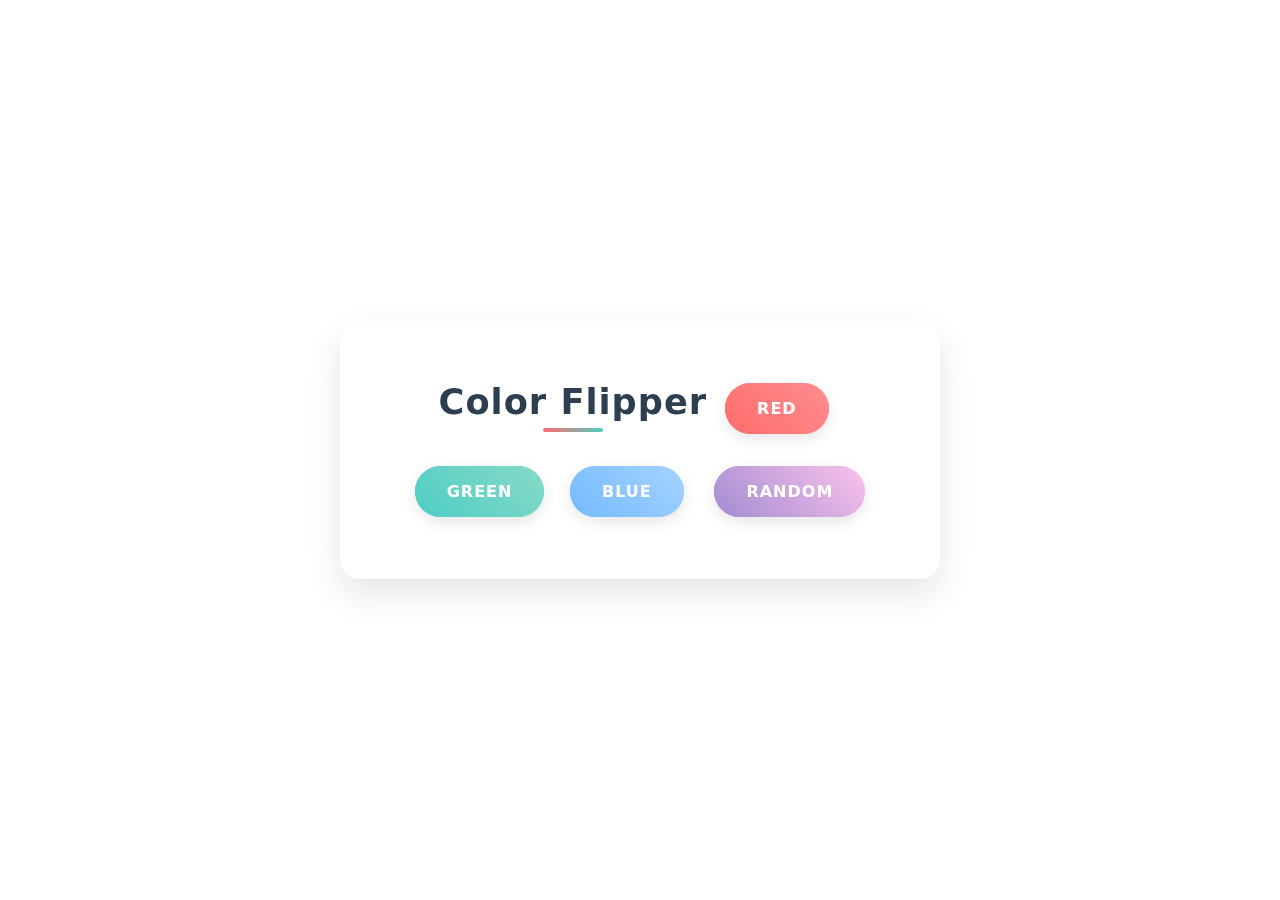
<file: color flipper/index.html>
<!DOCTYPE html>
<html lang="en">

<head>
    <meta charset="UTF-8">
    <meta name="viewport" content="width=device-width, initial-scale=1.0">
    <title>Color Flipper</title>

    <link rel="stylesheet" href="style.css">
</head>

<body>
    <div class="pack">

        <h3>Color Flipper</h3>
        <button id="Red" onclick="setcolor('red')">Red</button>
        <button id="Green" onclick="setcolor('green')">Green</buttonid>
        <button id="Blue" onclick="setcolor('blue')">Blue</button>
        <button id="Random" onclick="randomColor()">Random</button>
    </div>

    <script src="index.js"></script>
</body>

</html>
</file>
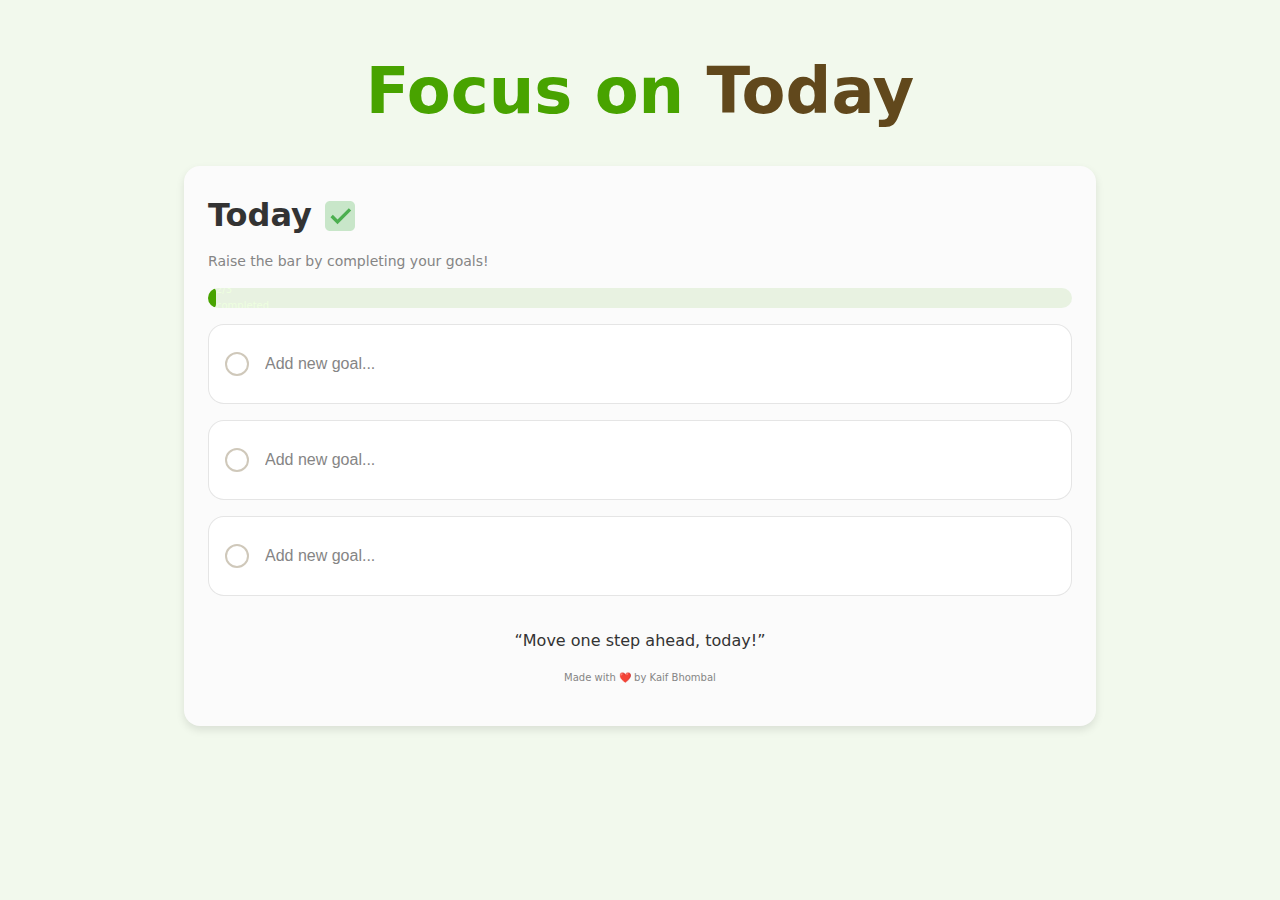
<file: Focus on Today/index.html>
<!DOCTYPE html>
<html lang="en">

<head>
    <meta charset="UTF-8">
    <meta name="viewport" content="width=device-width, initial-scale=1.0">
    <title>Focus on Today</title>
    <link rel="stylesheet" href="style.css">
    <script src="index.js" defer></script>
</head>

<body>
    <main>
        <div>
            <h1 class="heading">Focus on <span>Today</span></h1>
        </div>
        <div class="card">
            <div class="subtitle">
                <p class="subheading">Today</p>

                <svg xmlns="http://www.w3.org/2000/svg" x="0px" y="0px" width="58" height="58" viewBox="0 0 48 48"
                    class="logo">
                    <path fill="#c8e6c9"
                        d="M36,42H12c-3.314,0-6-2.686-6-6V12c0-3.314,2.686-6,6-6h24c3.314,0,6,2.686,6,6v24C42,39.314,39.314,42,36,42z">
                    </path>
                    <path fill="#4caf50"
                        d="M34.585 14.586L21.014 28.172 15.413 22.584 12.587 25.416 21.019 33.828 37.415 17.414z">
                    </path>
                </svg>

            </div>
            <p class="labelinfo">Raise the bar by completing your goals!</p>
            <div class="progressbar">
                <div class="progress"><p>2/3 completed</p></div>
            </div>
            <p class="warning">Please set all the 3 goals!</p>

            <div class="goalcontainer ">
                <div class="custom-checksum">
                    <img src="tick.svg" class="tick-sign" />
                </div>
                <div class="inputTask">
                    <input type="text"   class="enterdata" id="inputTask1" placeholder="Add new goal..." class=""/>
                </div>
            </div>
            <div class="goalcontainer">
                <div class="custom-checksum">
                    <img src="tick.svg" class="tick-sign" />
                </div>
                <div class="inputTask">
                    <input type="text" class="enterdata" id="inputTask2" placeholder="Add new goal..."/>
                </div>
            </div>
            <div class="goalcontainer">
                <div class="custom-checksum">
                    <img src="tick.svg" class="tick-sign" />
                </div>
                <div class="inputTask">
                    <input type="text" class="enterdata" id="inputTask3" placeholder="Add new goal..."/>
                </div>
            </div>

            <div class="motivation-msg">
                <p>“Move one step ahead, today!”</p>
            </div>

            <div class="creator-msg">
                <p>Made with ❤️ by Kaif Bhombal</p>
            </div>




        </div>
    </main>


</body>

</html>
</file>
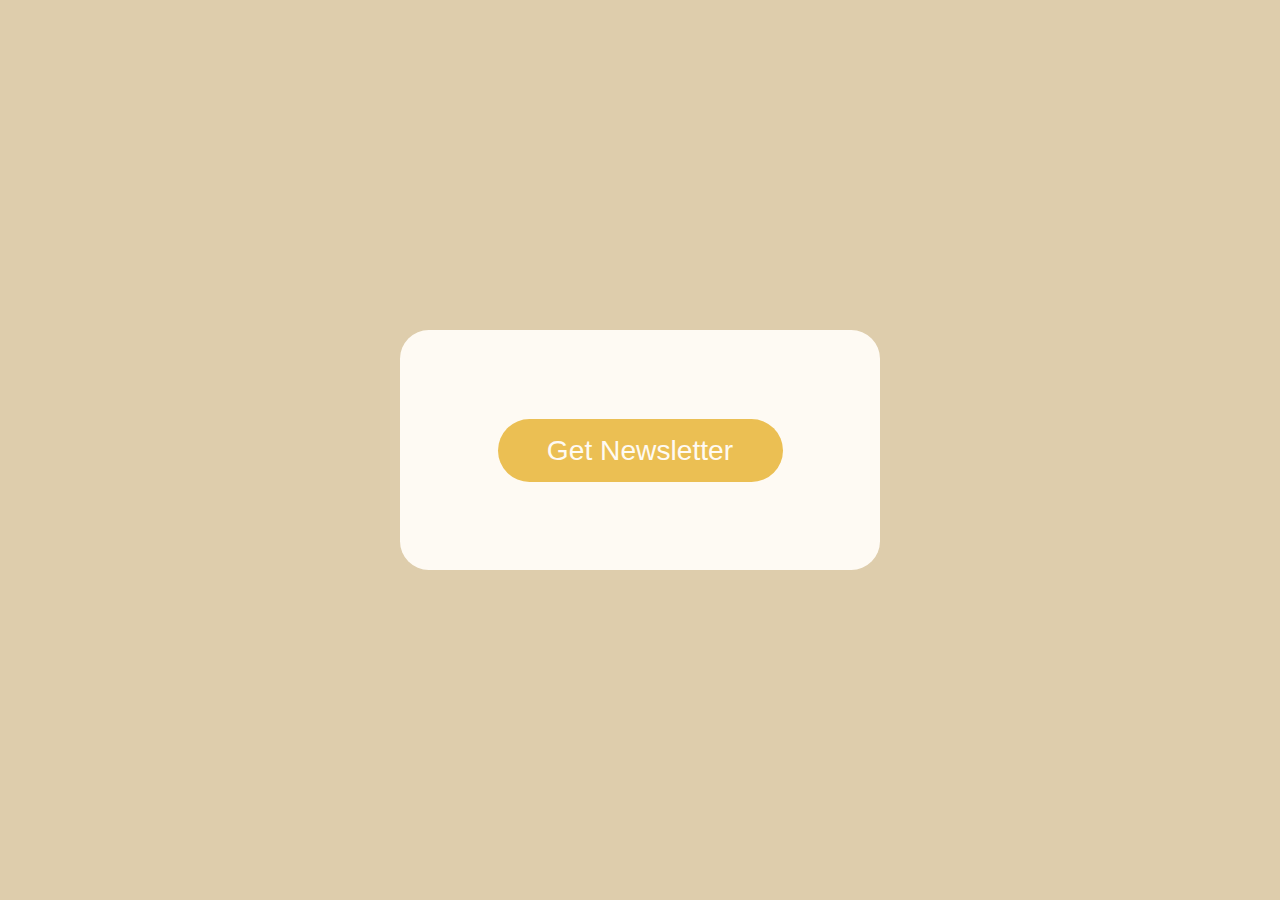
<file: model popup/index.html>
<!DOCTYPE html>
<html lang="en">

<head>
    <meta charset="UTF-8">
    <meta name="viewport" content="width=device-width, initial-scale=1.0">
    <title>Newsletter Signup</title>
    <link rel="stylesheet" href="style.css">
</head>

<body>
    <div class="overlay"></div> 
    <div class="newsletter">
        <div class="heading">
            <h1>Get Newsletter</h1>
        </div>
    </div>
    
    <div class="popup">
        <div class="left-section">
           <img src="img/Group 1 (1).svg" alt="newsletter illustration" class="illustration" />
        </div>
        <div class="right-section">
            <div class="cross">
                <img src="img/Vector.svg" alt="cross"/>
            </div>
            <div class="content">
                <h1 class="heading1">Don't miss out.</h1>
                <p class="para1">Sign up for our newsletter to stay in the loop.</p>
            </div>
            <div class="emailbar">
                <p>EMAIL ADDRESS</p>
            </div>
        </div>
    </div>


    <script src="index.js"></script>
</body>

</html>
</file>
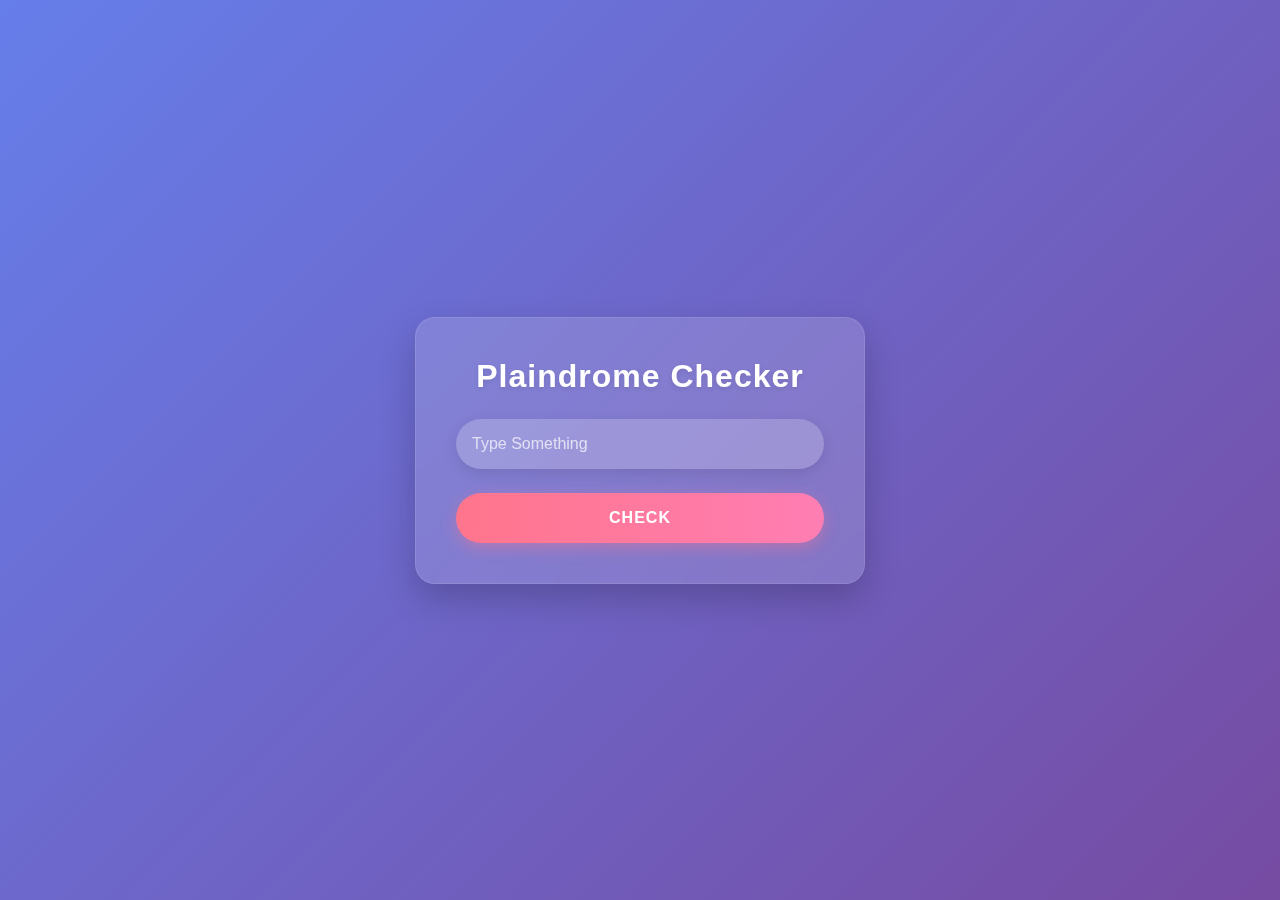
<file: palindrome checker/index.html>
<!DOCTYPE html>
<html lang="en">
<head>
    <meta charset="UTF-8">
    <meta name="viewport" content="width=device-width, initial-scale=1.0">
    <title>Palindrome Checker</title>
    <link rel="stylesheet" href="style.css">
</head>
<body>
    <div class="pack">
        <h3>Plaindrome Checker</h3>
        <input type="text" id="input" placeholder="Type Something"/>
        <button id="check" onclick="check()">Check</button>
    </div>

    <script src="script.js"></script>
</body>
</html>
</file>
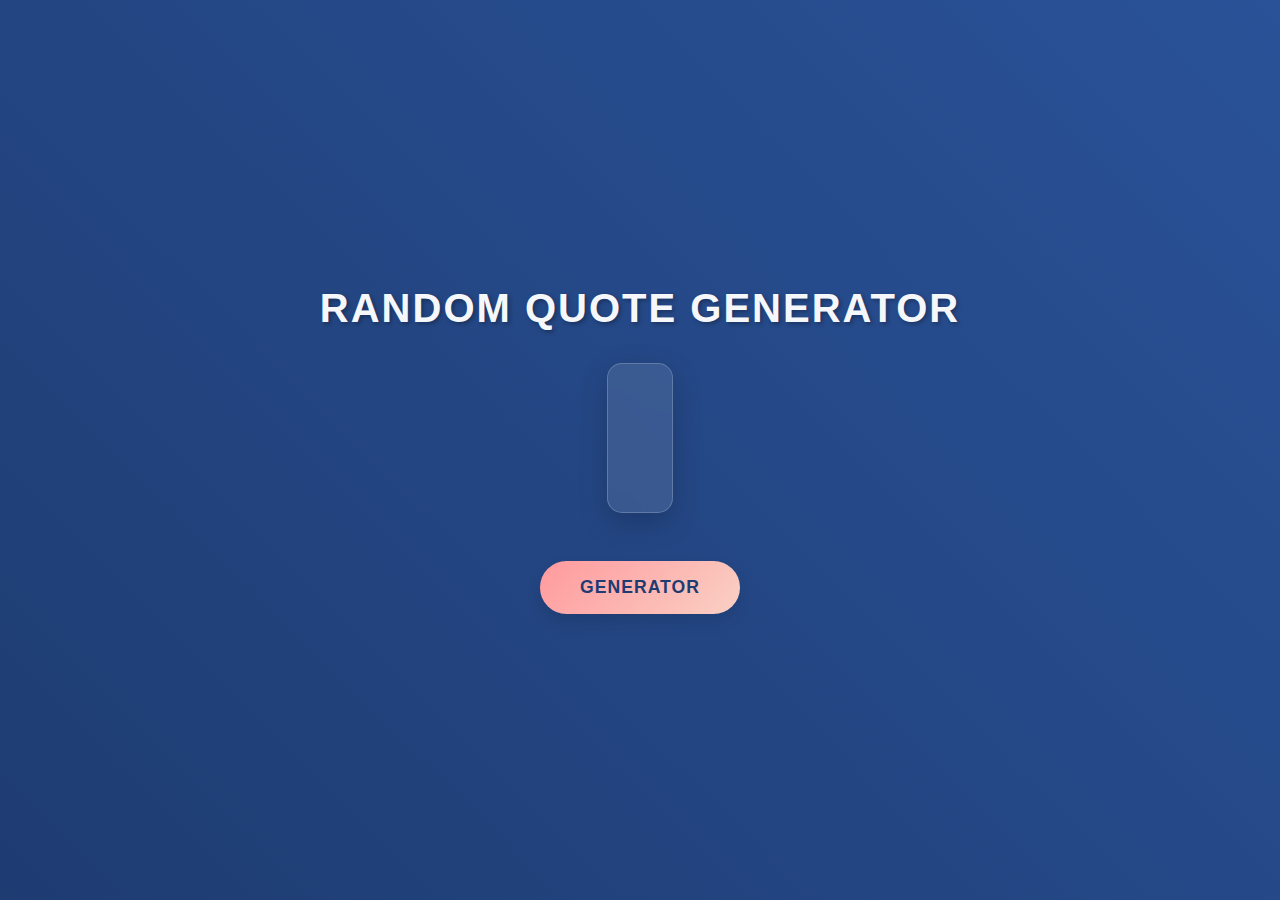
<file: random quote genrator/index.html>
<!DOCTYPE html>
<html lang="en">
<head>
    <meta charset="UTF-8">
    <meta name="viewport" content="width=device-width, initial-scale=1.0">
    <title>Random Quote Generator</title>
    <link rel="stylesheet" href="style.css">
</head>
<body>
    <h2>Random Quote Generator</h2>
    <p id="para"></p>
    <button onclick="generator()">Generator</button>


    <script src="script.js"></script>
</body>
</html>
</file>
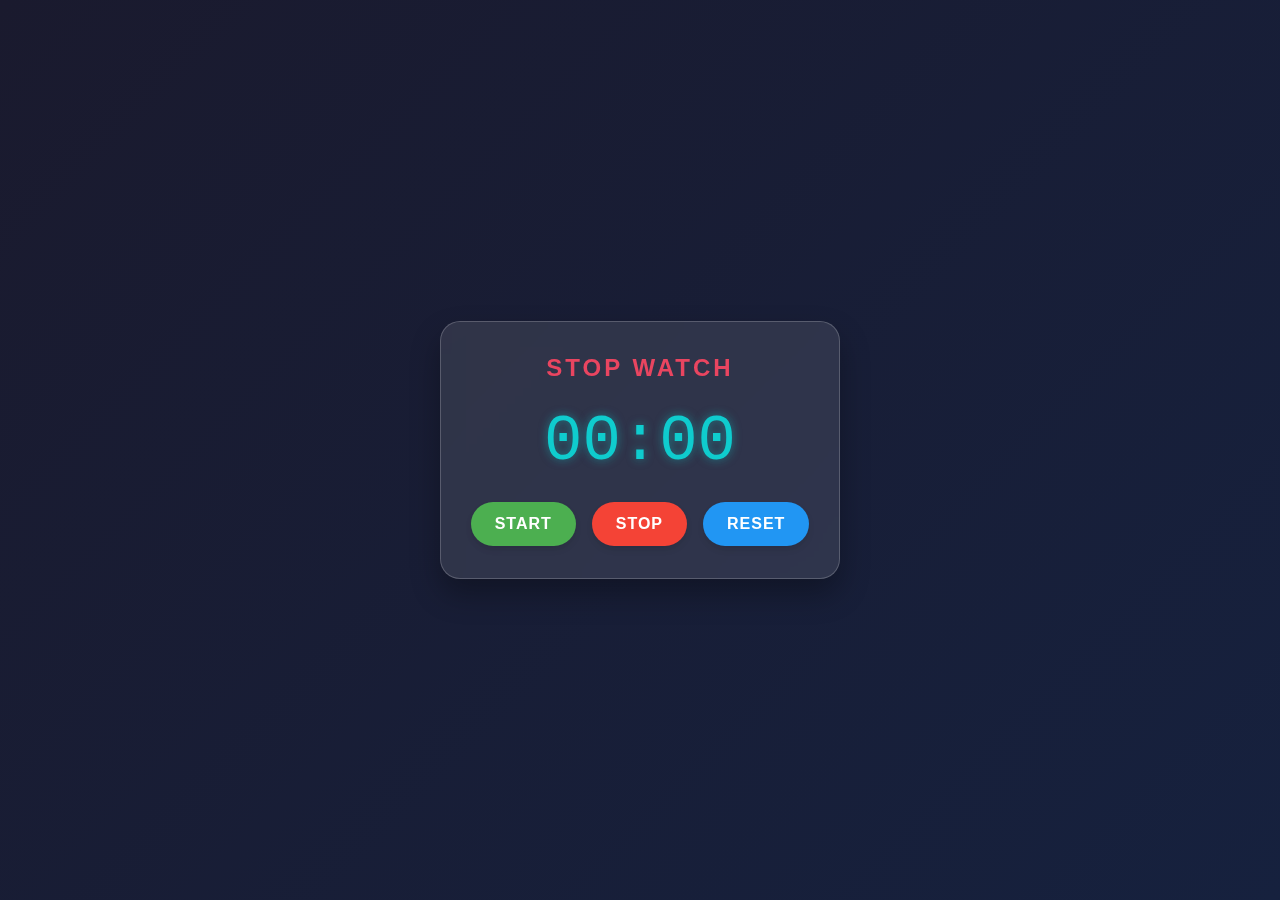
<file: Stop Watch/index.html>
<!DOCTYPE html>
<html lang="en">
<head>
    <meta charset="UTF-8">
    <meta name="viewport" content="width=device-width, initial-scale=1.0">
    <title>Stop Watch</title>
    <link rel="stylesheet" href="style.css">
        
</head>
<body>
    <div class="container">
        <h3>Stop Watch</h3>
        <div class="display" id="time">00:00</div>
        <div class="buttons">
            <button id="start" onclick="startClock()">Start</button>
            <button id="stop" onclick="stopClock()">Stop</button>
            <button id="restart" onclick="resetClock()">Reset</button>
        </div>
    </div>

    <script src="script.js">
    </script>
</body>
</html>
</file>
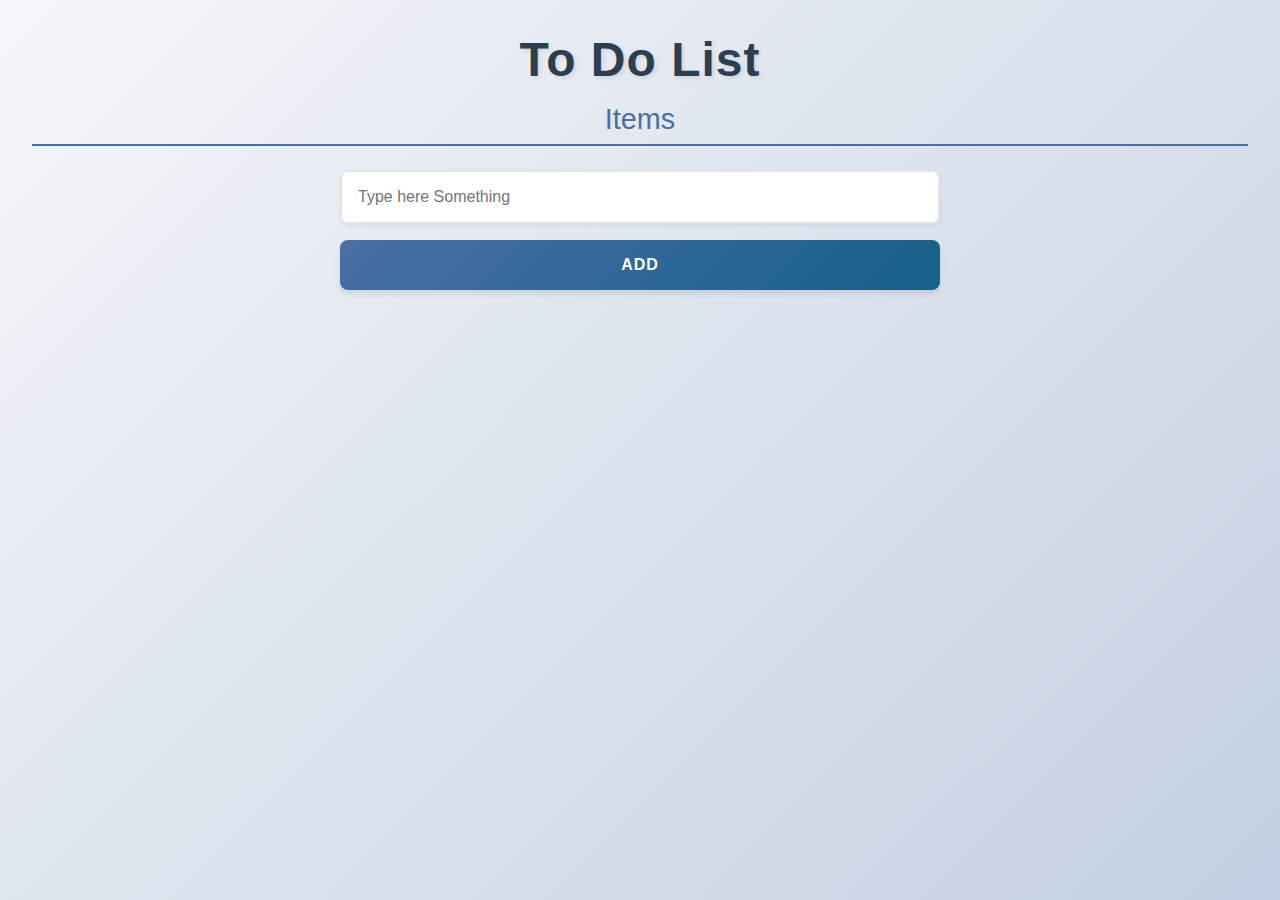
<file: to-do list/index.html>
<!DOCTYPE html>
<html lang="en">
<head>
    <meta charset="UTF-8">
    <meta name="viewport" content="width=device-width, initial-scale=1.0">
    <title>To-Do List</title>
    <link rel="stylesheet" href="style.css">
</head>
<body>
    <h1>To Do List</h1>
    <h2>Items</h2>
    <div class="ItemsList"></div>
    <input type="text" id="inputItems" placeholder="Type here Something"/>
    <button id="add" onclick="addItems()">Add</button>
    <script src="index.js"></script>
</body>
</html>
</file>
<file: color flipper/style.css>
/* style.css */
:root {
    --transition-speed: 0.4s;
    --shadow-intensity: 0.25;
}

* {
    margin: 0;
    padding: 0;
    box-sizing: border-box;
    font-family: 'Poppins', system-ui, -apple-system, sans-serif;
}

body {
    display: flex;
    justify-content: center;
    align-items: center;
    min-height: 100vh;
    background-color: linear-gradient(135deg, #f5f7fa 0%, #c3cfe2 100%);
    transition: background-color var(--transition-speed) ease;
}

.pack {
    width: 90%;
    max-width: 600px;
    padding: 3rem 2.5rem;
    background: rgba(255, 255, 255, 0.95);
    border-radius: 20px;
    box-shadow: 0 15px 35px rgba(0, 0, 0, 0.1);
    text-align: center;
    backdrop-filter: blur(5px);
    border: 1px solid rgba(255, 255, 255, 0.3);
    transform-style: preserve-3d;
    perspective: 1000px;
}

h3 {
    font-size: 2.2rem;
    margin-bottom: 2rem;
    color: #2c3e50;
    font-weight: 600;
    letter-spacing: 1px;
    position: relative;
    display: inline-block;
}

h3::after {
    content: '';
    position: absolute;
    bottom: -10px;
    left: 50%;
    transform: translateX(-50%);
    width: 60px;
    height: 4px;
    background: linear-gradient(90deg, #ff6b6b, #4ecdc4);
    border-radius: 2px;
}

button {
    position: relative;
    padding: 1rem 2rem;
    margin: 0.8rem;
    border: none;
    border-radius: 50px;
    font-size: 1rem;
    font-weight: 600;
    cursor: pointer;
    color: white;
    text-transform: uppercase;
    letter-spacing: 1px;
    overflow: hidden;
    transition: all var(--transition-speed) ease;
    box-shadow: 0 5px 15px rgba(0, 0, 0, calc(var(--shadow-intensity) * 0.4));
    z-index: 1;
}

button::before {
    content: '';
    position: absolute;
    top: 0;
    left: 0;
    width: 100%;
    height: 100%;
    background: inherit;
    z-index: -1;
    transition: opacity var(--transition-speed) ease;
}

button::after {
    content: '';
    position: absolute;
    top: 0;
    left: 0;
    width: 100%;
    height: 100%;
    background: rgba(255, 255, 255, 0.2);
    transform: scaleX(0);
    transform-origin: right;
    transition: transform var(--transition-speed) ease;
    z-index: -1;
}

button:hover {
    transform: translateY(-5px);
    box-shadow: 0 10px 25px rgba(0, 0, 0, calc(var(--shadow-intensity) * 0.6));
}

button:hover::after {
    transform: scaleX(1);
    transform-origin: left;
}

button:active {
    transform: translateY(2px);
    box-shadow: 0 3px 10px rgba(0, 0, 0, calc(var(--shadow-intensity) * 0.3));
}

#Red {
    background: linear-gradient(45deg, #ff6b6b, #ff8e8e);
}

#Green {
    background: linear-gradient(45deg, #4ecdc4, #88dac7);
}

#Blue {
    background: linear-gradient(45deg, #74b9ff, #a4d4ff);
}

#Random {
    background: linear-gradient(45deg, #a18cd1, #fbc2eb);
    animation: pulse 2s infinite;
}

@keyframes pulse {
    0% { transform: scale(1); }
    50% { transform: scale(1.05); }
    100% { transform: scale(1); }
}

/* Responsive Design */
@media (max-width: 768px) {
    .pack {
        padding: 2rem 1.5rem;
    }
    
    h3 {
        font-size: 1.8rem;
    }
    
    button {
        padding: 0.8rem 1.5rem;
        margin: 0.5rem;
        font-size: 0.9rem;
    }
}

@media (max-width: 480px) {
    .pack {
        width: 95%;
        padding: 1.5rem 1rem;
    }
    
    button {
        display: block;
        width: 100%;
        margin: 0.5rem 0;
    }
}
</file>
<file: Focus on Today/style.css>
/* style.css */
:root {
    --primary-color: #48A300;
    --secondary-color: #61481C;
    --warning-color: #FF5151;
    --text-color: #333;
    --light-text: #858585;
    --bg-color: #FBFBFB;
    --progress-bg: #48A3001A;
    --progress-fill: var(--primary-color);
    --progress-text: #EEFFE0;
    --check-circle: #61481C4D;
    --shadow: 0 0.25rem 0.5rem rgba(0, 0, 0, 0.1);
    --border-radius: 1rem;
    --container-padding: 1.5rem;
}

* {
    margin: 0;
    padding: 0;
    box-sizing: border-box;
}

body {
    background-color: #48A30012;
    font-family: 'Segoe UI', system-ui, -apple-system, sans-serif;
    line-height: 1.6;
    color: var(--text-color);
    padding: 1rem;
}

main {
    display: flex;
    flex-direction: column;
    max-width: 60rem;
    margin: 0 auto;
    padding: 0 var(--container-padding);
}

.heading {
    font-weight: 700;
    font-size: clamp(2.5rem, 5vw, 4rem);
    text-align: center;
    color: var(--primary-color);
    margin: 1.5rem 0;
}

.heading span {
    color: var(--secondary-color);
}

.card {
    border-radius: var(--border-radius);
    background-color: var(--bg-color);
    box-shadow: var(--shadow);
    padding: var(--container-padding);
    margin-bottom: 2rem;
    width: 100%;
}

.subtitle {
    display: flex;
    align-items: center;
    gap: 0.5rem;
    margin-bottom: 0.5rem;
}

.subheading {
    font-weight: 700;
    font-size: clamp(1.5rem, 3vw, 2rem);
}

.logo {
    width: 2.5rem;
    height: 2.5rem;
}

.labelinfo {
    font-weight: 400;
    font-size: 0.875rem;
    color: var(--light-text);
    margin-bottom: 1rem;
}

.progressbar {
    width: 100%;
    height: 1.25rem;
    border-radius: var(--border-radius);
    background-color: var(--progress-bg);
    margin-bottom: 1rem;
    overflow: hidden;
}

.progress {
    height: 100%;
    border-radius: var(--border-radius);
    background-color: var(--progress-fill);
    width: 52%;
    display: flex;
    align-items: center;
    padding-left: 0.5rem;
}

.progress p {
    font-weight: 500;
    font-size: 0.625rem;
    color: var(--progress-text);
}

.warning {
    color: var(--warning-color);
    font-weight: 400;
    font-size: 0.875rem;
    margin-bottom: 1.5rem;
    display: none;
}

.goalcontainer {
    width: 100%;
    min-height: 5rem;
    border-radius: var(--border-radius);
    border: 1px solid rgba(0, 0, 0, 0.1);
    background-color: white;
    display: flex;
    align-items: center;
    gap: 1rem;
    padding: 1rem;
    margin-bottom: 1rem;
}

.custom-checksum {
    min-width: 1.5rem;
    min-height: 1.5rem;
    border: 2px solid var(--check-circle);
    border-radius: 50%;
    position: relative;
    cursor: pointer;
}

.tick-sign {
    position: absolute;
    width: 100%;
    height: 100%;
    object-fit: contain;
    display: none;
}

.completed {
    display: block;
}

.inputTask input {
    border: none;
    width: 100%;
    height: 1.8rem;
    font-size: 1rem;
    outline: none;
}

.inputTask input::placeholder {
    color: var(--light-text);
}

.strikeit {
    font-family: sans-serif;
    font-weight: 500;
    font-size: 16px;
    vertical-align: middle;
    text-decoration: line-through;
    color: #48A300;
}

.motivation-msg {
    padding: 1rem 0;
    text-align: center;
}

.motivation-msg p {
    font-weight: 500;
    font-size: 1rem;
}

.creator-msg {
    padding-bottom: 1rem;
    text-align: center;
}

.creator-msg p {
    font-weight: 500;
    font-size: 0.625rem;
    color: var(--light-text);
}

/* Media Queries */
@media (max-width: 768px) {
    main {
        padding: 0 1rem;
    }

    .card {
        padding: 1rem;
    }

    .goalcontainer {
        min-height: 4rem;
        padding: 0.75rem;
    }
}

@media (max-width: 480px) {
    :root {
        --container-padding: 1rem;
        --border-radius: 0.75rem;
    }

    .heading {
        font-size: 2rem;
        margin: 1rem 0;
    }

    .subtitle {
        flex-direction: column;
        align-items: flex-start;
        gap: 0.5rem;
    }

    .subheading {
        font-size: 1.25rem;
    }

    .goalcontainer {
        flex-direction: row;
        align-items: flex-start;
        padding: 0.75rem;
        gap: 0.5rem;
    }

    .inputTask {
        width: 100%;
    }

    .inputTask input {
        width: 100%;
    }
}
</file>
<file: model popup/style.css>
* {
    margin: 0;
    padding: 0;
    box-sizing: border-box;
}

body {
    background-color: #DECDAC;
    display: flex;
    align-items: center;
    justify-content: center;
    height: 100vh;
    font-family: 'Inika', serif;
    
}

.newsletter {
    width: 30rem;
    height: 15rem;
    border-radius: 1.8rem;
    background-color: #FEFAF3;
    display: flex;
    flex-direction: column;
    align-items: center;
    justify-content: center;
    position:absolute;
}

.heading {
    width: 285px;
    height: 63px;
    border-radius: 31.71px;
    background-color: #EBBF53;
    display: flex;
    align-items: center;
    justify-content: center;
    cursor: pointer;
}

.heading h1 {
    font-family: sans-serif;
    font-weight: 400;
    font-size: 28.18px;
    color: #FEFAF3;
}

.popup {
    width: 690px;
    height: 346px;
    background-color: #FEFAF3;
    border-radius: 41px;
    grid-template-columns: 1fr 1fr;
    padding: 2rem;
    gap: 2rem;
    transform: scale(0.1);
    transition: transform 0.5s ease-in-out;
    display: grid;
    opacity: 0;
    visibility: hidden;
    position: relative;
    z-index: 1;
}

.open{
    visibility: visible;
    opacity: 1;
    transform: scale(1);
    
}



.left-section {
    display: flex;
    align-items: center;
    justify-content: center;
}

.illustration {
    max-width: 100%;
    height: auto;
}

.right-section {
    display: flex;
    flex-direction: column;
    justify-content: space-between;
}

.heading1 {
    font-weight: 400;
    font-size: 40px;
    margin-bottom: 1rem;
    position: relative;
    top: -5%
}

.para1 {
    font-size: 18px;
    color: #555;
    margin-bottom: 2rem;
}

.emailbar {
    width: 100%;
    height: 56px;
    border-radius: 28px;
    background-color: #EEE8DD;
    border: 1px solid #AFA187;
    display: flex;
    align-items: center;
    padding: 0 1.5rem;
}

.emailbar p {
    font-family: 'Heebo', sans-serif;
    font-weight: 400;
    font-size: 18px;
    color: #AFA187;
}

.cross {
    padding-left: 95%;
    position: relative;
    z-index: 1;
    cursor: pointer;
}


.overlay {
    position: fixed;
    top: 0;
    left: 0;
    width: 100%;
    height: 100%;
    background-color: rgba(0, 0, 0, 0.3);
    backdrop-filter: blur(5px);
    z-index: 1;
    display: none;
}

.overlay.active {
    display: block;
}

.popup {
    /* Your existing popup styles */
    z-index: 2; /* Higher than overlay */
    position: fixed; /* Changed from relative to fixed */
    top: 50%;
    left: 50%;
    transform: translate(-50%, -50%) scale(0.1); /* Updated transform */
}

.popup.open {
    transform: translate(-50%, -50%) scale(1); /* Updated transform */
}

.newsletter {
    z-index: 0; /* Lower than overlay */
    position: relative;
}

/* Mobile Responsiveness */
@media (max-width: 768px) {
    .newsletter {
        width: 90%;
        max-width: 30rem;
        height: 12rem;
    }

    .heading {
        width: 80%;
        height: 3.5rem;
    }

    .heading h1 {
        font-size: 1.5rem;
    }

    .popup {
        width: 90%;
        height: auto;
        min-height: 400px;
        grid-template-columns: 1fr;
        padding: 1.5rem;
        gap: 1rem;
    }

    .left-section {
        order: 2; /* Moves image to bottom on mobile */
    }

    .right-section {
        order: 1; /* Moves content to top on mobile */
        gap: 1.5rem;
    }

    .cross {
        padding-left: 90%;
    }

    .heading1 {
        font-size: 2rem;
        top: 0;
        margin-bottom: 0.5rem;
    }

    .emailbar {
        height: 3rem;
    }
}

@media (max-width: 480px) {
    .popup {
        padding: 1rem;
    }

    .heading1 {
        font-size: 1.8rem;
    }

    .para1 {
        font-size: 1rem;
        margin-bottom: 1rem;
    }

    .emailbar p {
        font-size: 0.9rem;
    }
}
</file>
<file: palindrome checker/style.css>
/* style.css */
* {
    margin: 0;
    padding: 0;
    box-sizing: border-box;
    font-family: 'Poppins', sans-serif;
}

body {
    display: flex;
    justify-content: center;
    align-items: center;
    min-height: 100vh;
    background: linear-gradient(135deg, #667eea 0%, #764ba2 100%);
    color: #fff;
}

.pack {
    width: 90%;
    max-width: 450px;
    padding: 2.5rem;
    background: rgba(255, 255, 255, 0.15);
    backdrop-filter: blur(10px);
    border-radius: 20px;
    box-shadow: 0 15px 35px rgba(0, 0, 0, 0.2);
    border: 1px solid rgba(255, 255, 255, 0.1);
    text-align: center;
    transition: all 0.3s ease;
}

.pack:hover {
    transform: translateY(-5px);
    box-shadow: 0 20px 40px rgba(0, 0, 0, 0.3);
}

h3 {
    font-size: 2rem;
    margin-bottom: 1.5rem;
    color: #fff;
    text-shadow: 0 2px 5px rgba(0, 0, 0, 0.1);
    letter-spacing: 1px;
}

#input {
    width: 100%;
    padding: 1rem;
    margin-bottom: 1.5rem;
    border: none;
    border-radius: 50px;
    background: rgba(255, 255, 255, 0.2);
    color: #fff;
    font-size: 1rem;
    outline: none;
    transition: all 0.3s ease;
    box-shadow: 0 5px 15px rgba(0, 0, 0, 0.1);
}

#input::placeholder {
    color: rgba(255, 255, 255, 0.7);
}

#input:focus {
    background: rgba(255, 255, 255, 0.3);
    box-shadow: 0 8px 25px rgba(0, 0, 0, 0.2);
}

#check {
    width: 100%;
    padding: 1rem;
    border: none;
    border-radius: 50px;
    background: linear-gradient(to right, #ff758c, #ff7eb3);
    color: white;
    font-size: 1rem;
    font-weight: 600;
    cursor: pointer;
    transition: all 0.3s ease;
    box-shadow: 0 5px 15px rgba(255, 117, 140, 0.4);
    text-transform: uppercase;
    letter-spacing: 1px;
}

#check:hover {
    transform: translateY(-3px);
    box-shadow: 0 10px 20px rgba(255, 117, 140, 0.6);
}

#check:active {
    transform: translateY(1px);
    box-shadow: 0 5px 10px rgba(255, 117, 140, 0.4);
}

/* Responsive design */
@media (max-width: 480px) {
    .pack {
        padding: 1.5rem;
    }
    
    h3 {
        font-size: 1.5rem;
    }
    
    #input, #check {
        padding: 0.8rem;
    }
}
</file>
<file: random quote genrator/style.css>
/* style.css */
* {
    margin: 0;
    padding: 0;
    box-sizing: border-box;
    font-family: 'Montserrat', sans-serif;
}

body {
    display: flex;
    flex-direction: column;
    justify-content: center;
    align-items: center;
    min-height: 100vh;
    background: linear-gradient(45deg, #1e3c72, #2a5298);
    color: #fff;
    text-align: center;
    padding: 20px;
    transition: background 0.5s ease;
}

h2 {
    font-size: 2.5rem;
    margin-bottom: 2rem;
    text-transform: uppercase;
    letter-spacing: 2px;
    text-shadow: 2px 2px 4px rgba(0, 0, 0, 0.3);
    color: #f5f7fa;
}

#para {
    font-size: 1.5rem;
    line-height: 1.6;
    max-width: 800px;
    margin: 0 auto 3rem;
    padding: 2rem;
    background: rgba(255, 255, 255, 0.1);
    backdrop-filter: blur(10px);
    border-radius: 15px;
    box-shadow: 0 10px 30px rgba(0, 0, 0, 0.2);
    border: 1px solid rgba(255, 255, 255, 0.2);
    min-height: 150px;
    display: flex;
    align-items: center;
    justify-content: center;
    transition: all 0.3s ease;
}

button {
    padding: 1rem 2.5rem;
    font-size: 1.1rem;
    font-weight: 600;
    background: linear-gradient(135deg, #ff9a9e 0%, #fad0c4 100%);
    color: #1e3c72;
    border: none;
    border-radius: 50px;
    cursor: pointer;
    transition: all 0.3s ease;
    box-shadow: 0 8px 15px rgba(0, 0, 0, 0.1);
    text-transform: uppercase;
    letter-spacing: 1px;
    outline: none;
}

button:hover {
    transform: translateY(-3px);
    box-shadow: 0 15px 20px rgba(0, 0, 0, 0.2);
    background: linear-gradient(135deg, #fad0c4 0%, #ff9a9e 100%);
}

button:active {
    transform: translateY(1px);
    box-shadow: 0 5px 10px rgba(0, 0, 0, 0.2);
}

/* Animation for quote change */
.fade-in {
    animation: fadeIn 0.8s ease-in;
}

@keyframes fadeIn {
    from { opacity: 0; transform: translateY(20px); }
    to { opacity: 1; transform: translateY(0); }
}

/* Responsive design */
@media (max-width: 768px) {
    h2 {
        font-size: 2rem;
    }
    
    #para {
        font-size: 1.2rem;
        padding: 1.5rem;
    }
    
    button {
        padding: 0.8rem 2rem;
    }
}

@media (max-width: 480px) {
    h2 {
        font-size: 1.5rem;
    }
    
    #para {
        font-size: 1rem;
        padding: 1rem;
        min-height: 120px;
    }
}
</file>
<file: Stop Watch/style.css>
* {
    margin: 0;
    padding: 0;
    box-sizing: border-box;
    font-family: 'Segoe UI', Tahoma, Geneva, Verdana, sans-serif;
}

body {
    display: flex;
    flex-direction: column;
    align-items: center;
    justify-content: center;
    min-height: 100vh;
    background: linear-gradient(135deg, #1a1a2e, #16213e);
    color: #fff;
}

.container {
    text-align: center;
    padding: 2rem;
    border-radius: 20px;
    background: rgba(255, 255, 255, 0.1);
    box-shadow: 0 15px 30px rgba(0, 0, 0, 0.3);
    backdrop-filter: blur(10px);
    border: 1px solid rgba(255, 255, 255, 0.2);
    width: 90%;
    max-width: 400px;
}

h3 {
    font-size: 1.5rem;
    margin-bottom: 1rem;
    color: #e94560;
    text-transform: uppercase;
    letter-spacing: 3px;
}

.display {
    font-size: 4rem;
    font-weight: 300;
    margin: 1.5rem 0;
    font-family: 'Courier New', monospace;
    color: #0fccce;
    text-shadow: 0 0 10px rgba(15, 204, 206, 0.5);
}

.buttons {
    display: flex;
    justify-content: center;
    gap: 1rem;
    margin-top: 1.5rem;
}

button {
    padding: 0.8rem 1.5rem;
    font-size: 1rem;
    border: none;
    border-radius: 50px;
    cursor: pointer;
    transition: all 0.3s ease;
    font-weight: 600;
    text-transform: uppercase;
    letter-spacing: 1px;
    box-shadow: 0 4px 6px rgba(0, 0, 0, 0.1);
}

button:hover {
    transform: translateY(-3px);
    box-shadow: 0 6px 10px rgba(0, 0, 0, 0.2);
}

button:active {
    transform: translateY(1px);
}

button:nth-child(1) {
    background-color: #4CAF50;
    color: white;
}

button:nth-child(2) {
    background-color: #f44336;
    color: white;
}

button:nth-child(3) {
    background-color: #2196F3;
    color: white;
}

@media (max-width: 480px) {
    .display {
        font-size: 3rem;
    }
    
    .buttons {
        flex-direction: column;
        gap: 0.8rem;
    }
    
    button {
        width: 100%;
    }
}
</file>
<file: to-do list/style.css>
/* style.css */
* {
    margin: 0;
    padding: 0;
    box-sizing: border-box;
    font-family: 'Segoe UI', Tahoma, Geneva, Verdana, sans-serif;
}

body {
    background: linear-gradient(135deg, #f5f7fa 0%, #c3cfe2 100%);
    min-height: 100vh;
    display: flex;
    flex-direction: column;
    align-items: center;
    padding: 2rem;
}

h1 {
    color: #2c3e50;
    font-size: 3rem;
    margin-bottom: 1rem;
    text-shadow: 2px 2px 4px rgba(0, 0, 0, 0.1);
    letter-spacing: 1px;
}

h2 {
    color: #4a6fa5;
    font-size: 1.8rem;
    margin-bottom: 1.5rem;
    font-weight: 500;
    border-bottom: 2px solid #4a6fa5;
    padding-bottom: 0.5rem;
    width: 100%;
    text-align: center;
}

.ItemsList {
    width: 100%;
    max-width: 600px;
    background: #607D8B;
    border-radius: 10px;
    padding: 1.5rem;
    margin-bottom: 1.5rem;
    box-shadow: 0 5px 15px rgba(0, 0, 0, 0.1);
}

#inputItems {
    width: 100%;
    max-width: 600px;
    padding: 1rem;
    font-size: 1rem;
    border: 2px solid #dfe6e9;
    border-radius: 8px;
    margin-bottom: 1rem;
    transition: all 0.3s ease;
    box-shadow: 0 2px 5px rgba(0, 0, 0, 0.05);
}

#inputItems:focus {
    outline: none;
    border-color: #4a6fa5;
    box-shadow: 0 0 0 3px rgba(74, 111, 165, 0.2);
}

#add {
    background: linear-gradient(135deg, #4a6fa5 0%, #166088 100%);
    color: white;
    border: none;
    padding: 1rem 2rem;
    font-size: 1rem;
    border-radius: 8px;
    cursor: pointer;
    transition: all 0.3s ease;
    box-shadow: 0 4px 6px rgba(0, 0, 0, 0.1);
    font-weight: 600;
    text-transform: uppercase;
    letter-spacing: 1px;
    width: 100%;
    max-width: 600px;
}

#add:hover {
    transform: translateY(-2px);
    box-shadow: 0 6px 12px rgba(0, 0, 0, 0.15);
    background: linear-gradient(135deg, #166088 0%, #4a6fa5 100%);
}

#add:active {
    transform: translateY(0);
    box-shadow: 0 2px 4px rgba(0, 0, 0, 0.1);
}

/* Task item styling */
.ItemsList div {
    display: flex;
    justify-content: space-between;
    align-items: center;
    padding: 0.8rem;
    background: white;
    border-radius: 6px;
    margin-bottom: 0.8rem;
    box-shadow: 0 2px 4px rgba(0, 0, 0, 0.05);
    transition: all 0.3s ease;
}

.ItemsList div:hover {
    transform: translateX(5px);
    box-shadow: 0 4px 8px rgba(0, 0, 0, 0.1);
}

.ItemsList p {
    color: #2c3e50;
    font-size: 1.1rem;
    flex-grow: 1;
    word-break: break-word;
    padding-right: 1rem;
}

.ItemsList button {
    background: linear-gradient(135deg, #ff6b6b 0%, #ff8e8e 100%);
    color: white;
    border: none;
    padding: 0.5rem 1rem;
    border-radius: 4px;
    cursor: pointer;
    transition: all 0.2s ease;
    font-weight: 500;
}

.ItemsList button:hover {
    background: linear-gradient(135deg, #ff5252 0%, #ff6b6b 100%);
    transform: scale(1.05);
}

/* Responsive design */
@media (max-width: 768px) {
    h1 {
        font-size: 2.2rem;
    }
    
    h2 {
        font-size: 1.5rem;
    }
    
    .ItemsList, #inputItems, #add {
        max-width: 100%;
    }
}

@media (max-width: 480px) {
    body {
        padding: 1rem;
    }
    
    h1 {
        font-size: 1.8rem;
    }
    
    .ItemsList {
        padding: 1rem;
    }
    
    #inputItems {
        padding: 0.8rem;
    }
    
    #add {
        padding: 0.8rem 1rem;
    }
}
</file>
